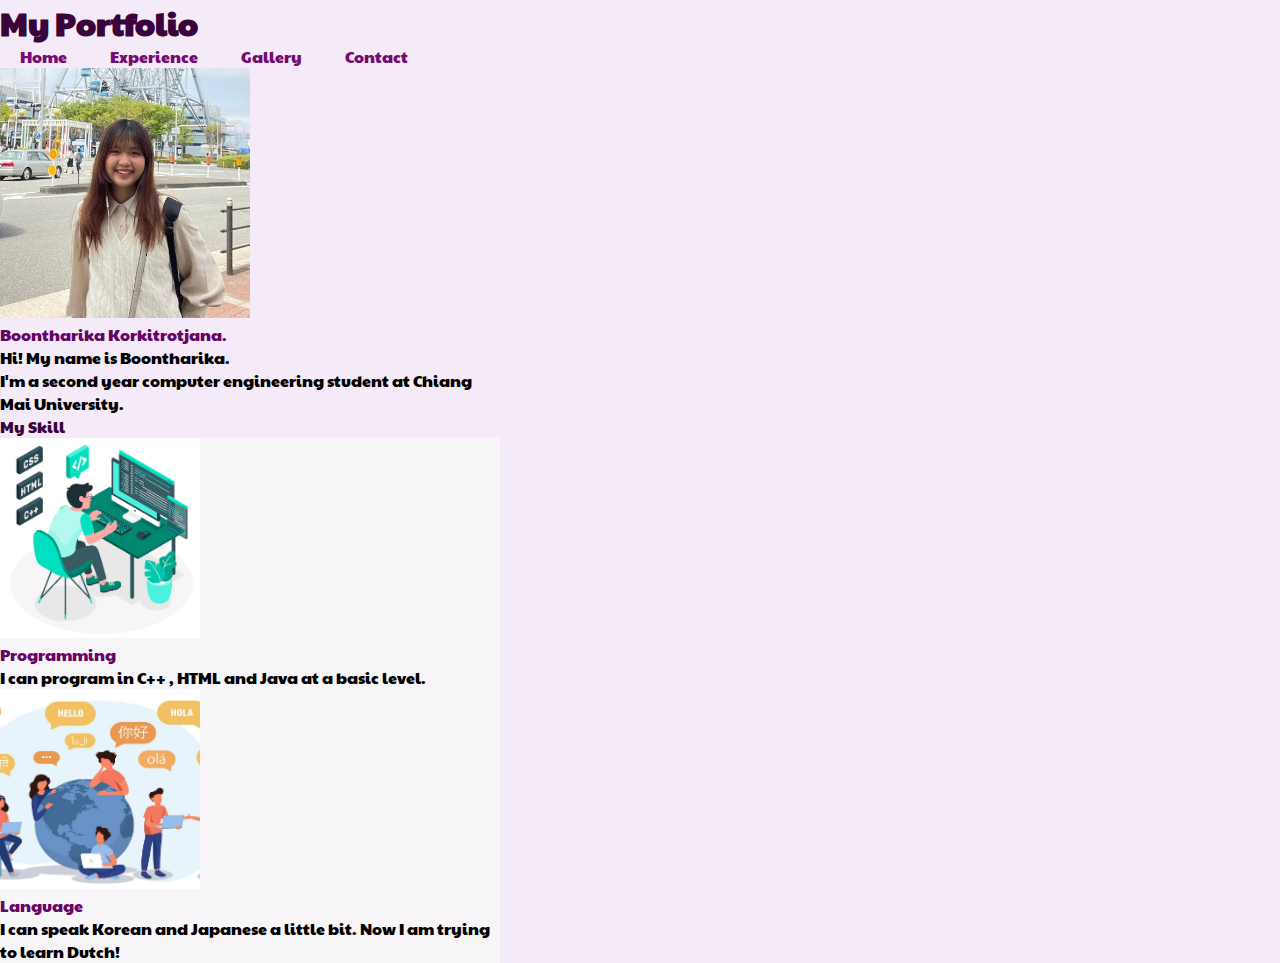
<file: index.html>
<!DOCTYPE html>
<html lang="en">
  <head>
    <meta charset="UTF-8" />
    <meta name="viewport" content="width=device-width, initial-scale=1.0" />
    <title>Boontharika's Portfolio</title>
    <link rel="preconnect" href="https://fonts.googleapis.com">
    <link rel="preconnect" href="https://fonts.gstatic.com" crossorigin>
    <link href="https://fonts.googleapis.com/css2?family=Paytone+One&family=Sanchez:ital@0;1&family=Sen:wght@400..800&family=Special+Elite&display=swap" rel="stylesheet">
    <link rel="stylesheet" href="./css/style.css">
    <link
    href="https://cdn.jsdelivr.net/npm/bootstrap@5.3.0/dist/css/bootstrap.min.css"
    rel="stylesheet"
    integrity="sha384-9ndCyUaIbzAi2FUVXJi0CjmCapSmO7SnpJef0486qhLnuZ2cdeRhO02iuK6FUUVM"
    crossorigin="anonymous"
    />
    <script
      src="https://cdn.jsdelivr.net/npm/bootstrap@5.3.0/dist/js/bootstrap.bundle.min.js"
      integrity="sha384-geWF76RCwLtnZ8qwWowPQNguL3RmwHVBC9FhGdlKrxdiJJigb/j/68SIy3Te4Bkz"
      crossorigin="anonymous">
    </script>
  </head>
  <body class="d-flex flex-column" style="background-color: rgb(245, 234, 247)">
      <div class="d-flex badge text-bg-light flex-wrap">
        <h1 class=" me-auto mx-5 display-2" style="color: rgb(59, 3, 59)">My Portfolio</h1>
        <ul class="d-flex justify-content-end ms-auto fs-2 my-3">
          <li><a class="d-flex justify-content-end ms-auto fs-2 flex-wrap" href="./index.html">Home</a></li>
          <li><a class="d-flex justify-content-end ms-auto fs-2 flex-wrap" href="./experience.html">Experience</a></li>
          <li><a class="d-flex justify-content-end ms-auto fs-2 flex-wrap" href="./gallery.html">Gallery</a></li>
          <li><a class="d-flex justify-content-end ms-auto fs-2 flex-wrap" href="./contact.html">Contact</a></li>
        </ul>

      </div>

      <div
        class="d-flex flex-column justify-content-center align-items-center mx-auto gap-3 my-5 flex-wrap" style="max-width: 500px;">

        <div class="d-flex justify-content-center mx-auto" style="max-width: 625px">
          <img 
            src="./image/imageforlab002.jpg" alt="Nene pic"
            class="rounded-5"
            width="250"
            height="250"
            style="object-fit: cover"
          />
        

          <div class="flex-column ms-3 my-1 flex-wrap">
            <div class="display-4 mb-3 flex-wrap" style="color: rgb(102, 5, 102)">Boontharika Korkitrotjana.</div>
            <div class="text-muted fs-5 flex-wrap">
              Hi! My name is Boontharika.<br>I'm a second year computer engineering student at Chiang Mai University.
            </div>
          </div>
        </div>
        <p class=" justify-content-center fs-1" style="color: rgb(59, 3, 59)">My Skill</p>

        <div style="width: 550px flex-wrap" class="mx-auto px-3">
          <div class="d-flex border rounded-5 mb-3 shadow-sm my-rounded-all" style="background-color: rgb(248, 245, 248);">
              <img
                src="./image/coding.png"
                width="200px"
                height="200px"
                style="object-fit: cover"
                class="my-rounded-left d-none d-sm-block rounded-5"
              />
            <div class="p-4">
              <p class="fw-semibold fs-2 justify-content-center flex-wrap" style="color: rgb(102, 5, 102)">Programming</p>
              <span class="text-muted ms-auto justify-content-center flex-wrap">
                I can program in C++ , HTML and Java at a basic level.
              </span>
            </div>
          </div>
        </div>

        <div style="width: 550px flex-wrap" class="mx-auto px-3">
          <div class="d-flex border rounded-5 mb-3 shadow-sm my-rounded-all" style="background-color: rgb(248, 245, 248);">
              <img
                src="./image/lan.jpg"
                width="200px"
                height="200px"
                style="object-fit: cover"
                class="my-rounded-left d-none d-sm-block rounded-5"
              />
            <div class="p-4">
              <p class="fw-semibold fs-2 ms-auto justify-content-center flex-wrap" style="color: rgb(102, 5, 102)">Language</p>
              <span class="text-muted ms-auto justify-content-center flex-wrap">
                I can speak Korean and Japanese a little bit. Now I am trying to learn Dutch!
              </span>
            </div>
          </div>
        </div>
      </div>
  </body>
</html>
</file>
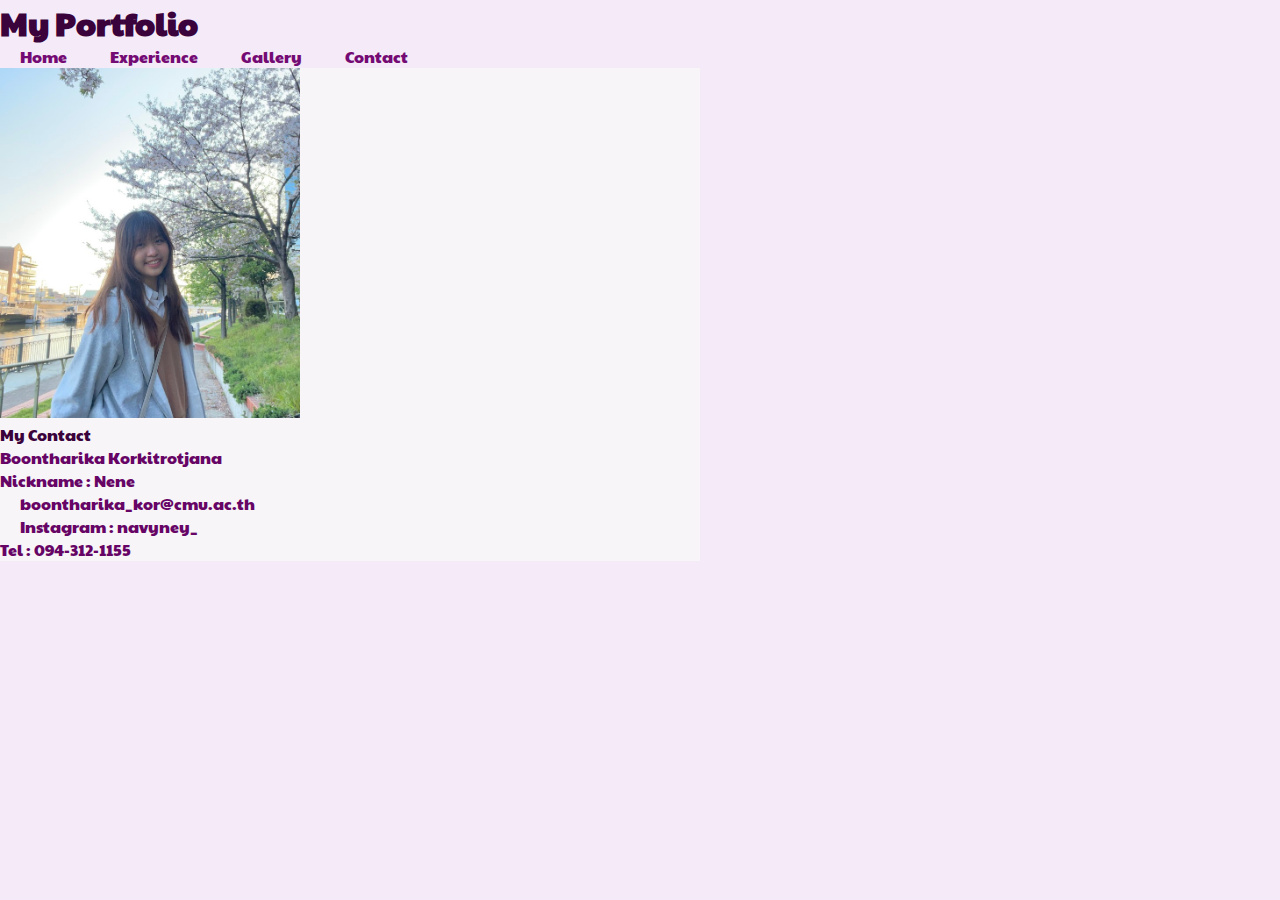
<file: contact.html>
<!DOCTYPE html>
<html lang="en">
  <head>
    <meta charset="UTF-8" />
    <meta name="viewport" content="width=device-width, initial-scale=1.0" />
    <title>Boontharika's Portfolio</title>
    <link rel="preconnect" href="https://fonts.googleapis.com">
    <link rel="preconnect" href="https://fonts.gstatic.com" crossorigin>
    <link href="https://fonts.googleapis.com/css2?family=Paytone+One&family=Sanchez:ital@0;1&family=Sen:wght@400..800&family=Special+Elite&display=swap" rel="stylesheet">
    <link rel="stylesheet" href="./css/style.css">
    <link
    href="https://cdn.jsdelivr.net/npm/bootstrap@5.3.0/dist/css/bootstrap.min.css"
    rel="stylesheet"
    integrity="sha384-9ndCyUaIbzAi2FUVXJi0CjmCapSmO7SnpJef0486qhLnuZ2cdeRhO02iuK6FUUVM"
    crossorigin="anonymous"
    />
    <script
        src="https://cdn.jsdelivr.net/npm/bootstrap@5.3.0/dist/js/bootstrap.bundle.min.js"
        integrity="sha384-geWF76RCwLtnZ8qwWowPQNguL3RmwHVBC9FhGdlKrxdiJJigb/j/68SIy3Te4Bkz"
        crossorigin="anonymous">
    </script>
  </head>
  <body class="d-flex flex-column" style="background-color: rgb(245, 234, 247)">
        <div class="d-flex badge text-bg-light flex-wrap">
            <h1 class=" me-auto mx-5 display-2" style="color: rgb(59, 3, 59)">My Portfolio</h1>
            <ul class="d-flex justify-content-end ms-auto fs-2 my-3">
            <li><a class="d-flex justify-content-end ms-auto fs-2 flex-wrap" href="./index.html">Home</a></li>
            <li><a class="d-flex justify-content-end ms-auto fs-2 flex-wrap" href="./experience.html">Experience</a></li>
            <li><a class="d-flex justify-content-end ms-auto fs-2 flex-wrap" href="./gallery.html">Gallery</a></li>
            <li><a class="d-flex justify-content-end ms-auto fs-2 flex-wrap" href="./contact.html">Contact</a></li>
            </ul>
        </div>

        <div
        class="d-flex flex-column justify-content-center align-items-center mx-auto gap-3 my-5" style="max-width: 700px;">
    <div class="d-flex border rounded-4 mb-3 shadow-sm my-rounded-all" style="background-color: rgb(248, 245, 248);">
        <div class="d-flex justify-content-center mx-auto my-5">
          <img 
            src="./image/IMG_2200.JPG" alt="Nene pic"
            class="rounded"
            width="300"
            height="350"
            style="object-fit: cover"
          />
        

          <div class="flex-column flex-wrap">
            <div class="display-4 mb-3 ms-5 flex-wrap" style="color: rgb(59, 3, 59)">My Contact</div>
            <div class="fs-3 mb-3 ms-5 flex-wrap" style="color: rgb(102, 5, 102)">
              Boontharika Korkitrotjana<br class="mb-3">Nickname : Nene
            </div>
            <ul class="fs-3 mb-3">
                <li><a class="fs-3 flex-wrap" style="color: rgb(102, 5, 102)" href="mailto:boontharika_kor@cmu.ac.th">boontharika_kor@cmu.ac.th</a></li><br class="mb-3">
                <li><a class="fs-3 flex-wrap" style="color: rgb(102, 5, 102)" href="https://www.instagram.com/navyney_/">Instagram : navyney_</a></li>
            </ul>
            <p class="fs-3 justify-content-center ms-5" style="color: rgb(102, 5, 102);">Tel : 094-312-1155</p>
          </div>
        </div>
    </div>
        
  </body>
</html>
</file>
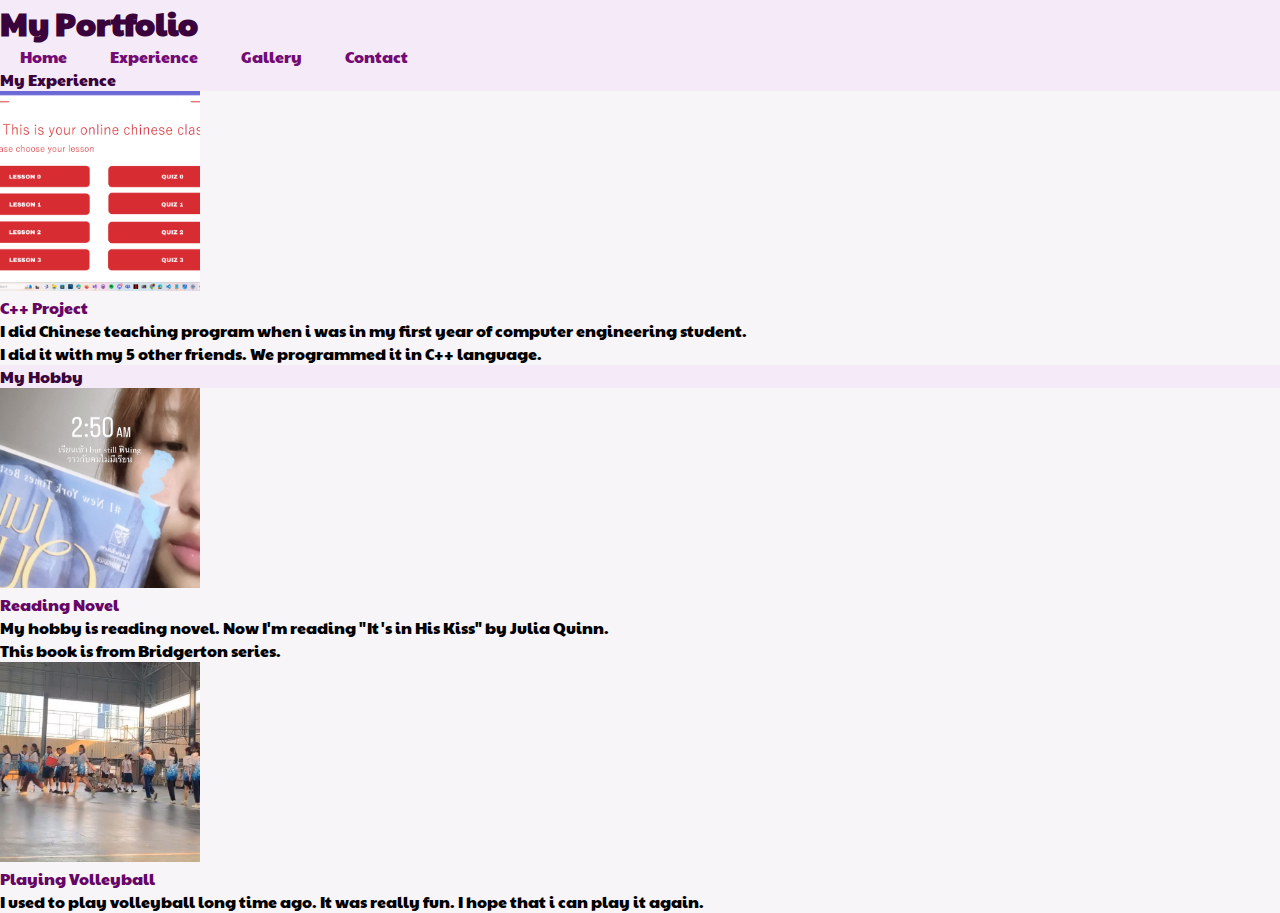
<file: experience.html>
<!DOCTYPE html>
<html lang="en">
  <head>
    <meta charset="UTF-8" />
    <meta name="viewport" content="width=device-width, initial-scale=1.0" />
    <title>Boontharika's Portfolio</title>
    <link rel="preconnect" href="https://fonts.googleapis.com">
    <link rel="preconnect" href="https://fonts.gstatic.com" crossorigin>
    <link href="https://fonts.googleapis.com/css2?family=Paytone+One&family=Sanchez:ital@0;1&family=Sen:wght@400..800&family=Special+Elite&display=swap" rel="stylesheet">
    <link rel="stylesheet" href="./css/style.css">
    <link
    href="https://cdn.jsdelivr.net/npm/bootstrap@5.3.0/dist/css/bootstrap.min.css"
    rel="stylesheet"
    integrity="sha384-9ndCyUaIbzAi2FUVXJi0CjmCapSmO7SnpJef0486qhLnuZ2cdeRhO02iuK6FUUVM"
    crossorigin="anonymous"
    />
    <script
        src="https://cdn.jsdelivr.net/npm/bootstrap@5.3.0/dist/js/bootstrap.bundle.min.js"
        integrity="sha384-geWF76RCwLtnZ8qwWowPQNguL3RmwHVBC9FhGdlKrxdiJJigb/j/68SIy3Te4Bkz"
        crossorigin="anonymous">
    </script>
  </head>
  <body class="d-flex flex-column" style="background-color: rgb(245, 234, 247)">
      <div class="d-flex badge text-bg-light">
        <h1 class=" me-auto mx-5 display-2" style="color: rgb(59, 3, 59)">My Portfolio</h1>
        <ul class="d-flex justify-content-end ms-auto fs-2 my-3">
          <li><a class="d-flex justify-content-end ms-auto fs-2" href="./index.html">Home</a></li>
          <li><a class="d-flex justify-content-end ms-auto fs-2" href="./experience.html">Experience</a></li>
          <li><a class="d-flex justify-content-end ms-auto fs-2" href="./gallery.html">Gallery</a></li>
          <li><a class="d-flex justify-content-end ms-auto fs-2" href="./contact.html">Contact</a></li>
        </ul>

      </div>

      <p class="ms-5 text-center fs-1 my-5" style="color: rgb(59, 3, 59)">My Experience</p>

      <div style="width: 550px flex-wrap" class="mx-auto px-3">
        <div class="d-flex border rounded-5 mb-3 shadow-sm my-rounded-all" style="background-color: rgb(248, 245, 248);">
            <img
              src="./image/Screenshot (262).png"
              width="200px"
              height="200px"
              style="object-fit: cover"
              class="my-rounded-left d-none d-sm-block rounded-5"
            />
          <div class="p-4 flex-column my-3">
            <p class="fw-semibold fs-2 justify-content-center flex-wrap" style="color: rgb(102, 5, 102)">C++ Project</p>
            <span class="text-muted ms-auto justify-content-center flex-wrap">
              I did Chinese teaching program when i was in my first year of computer engineering student.<br>
              I did it with my 5 other friends. We programmed it in C++ language.
            </span>
          </div>
        </div>
      </div>

      <p class="ms-5 text-center fs-1 my-2" style="color: rgb(59, 3, 59)">My Hobby</p>

      <div style="width: 550px flex-wrap my-3" class="mx-auto px-3">
        <div class="d-flex border rounded-5 mb-3 shadow-sm my-rounded-all my-3"  style="background-color: rgb(248, 245, 248);">
            <img
              src="./image/IMG_2373.png"
              width="200px"
              height="200px"
              style="object-fit: cover"
              class="my-rounded-left d-none d-sm-block rounded-5"
            />
          <div class="p-4 flex-column my-3">
            <p class="fw-semibold fs-2 justify-content-center flex-wrap" style="color: rgb(102, 5, 102)">Reading Novel</p>
            <span class="text-muted ms-auto justify-content-center flex-wrap ">
              My hobby is reading novel. Now I'm reading "It's in His Kiss" by Julia Quinn.<br>
              This book is from Bridgerton series.
            </span>
          </div>
        </div>
      </div>

      <div style="width: 550px flex-wrap my-3" class="mx-auto px-3">
        <div class="d-flex border rounded-5 mb-3 shadow-sm my-rounded-all my-3" style="background-color: rgb(248, 245, 248);">
            <img
              src="./image/IMG_2374.png"
              width="200px"
              height="200px"
              style="object-fit: cover"
              class="my-rounded-left d-none d-sm-block rounded-5"
            />
          <div class="p-4 flex-column my-3">
            <p class="fw-semibold fs-2 justify-content-center flex-wrap" style="color: rgb(102, 5, 102)">Playing Volleyball</p>
            <span class="text-muted ms-auto justify-content-center flex-wrap">
              I used to play volleyball long time ago. It was really fun. I hope that i can play it again.
            </span>
          </div>
        </div>
      </div>

  </body>
</html>
</file>
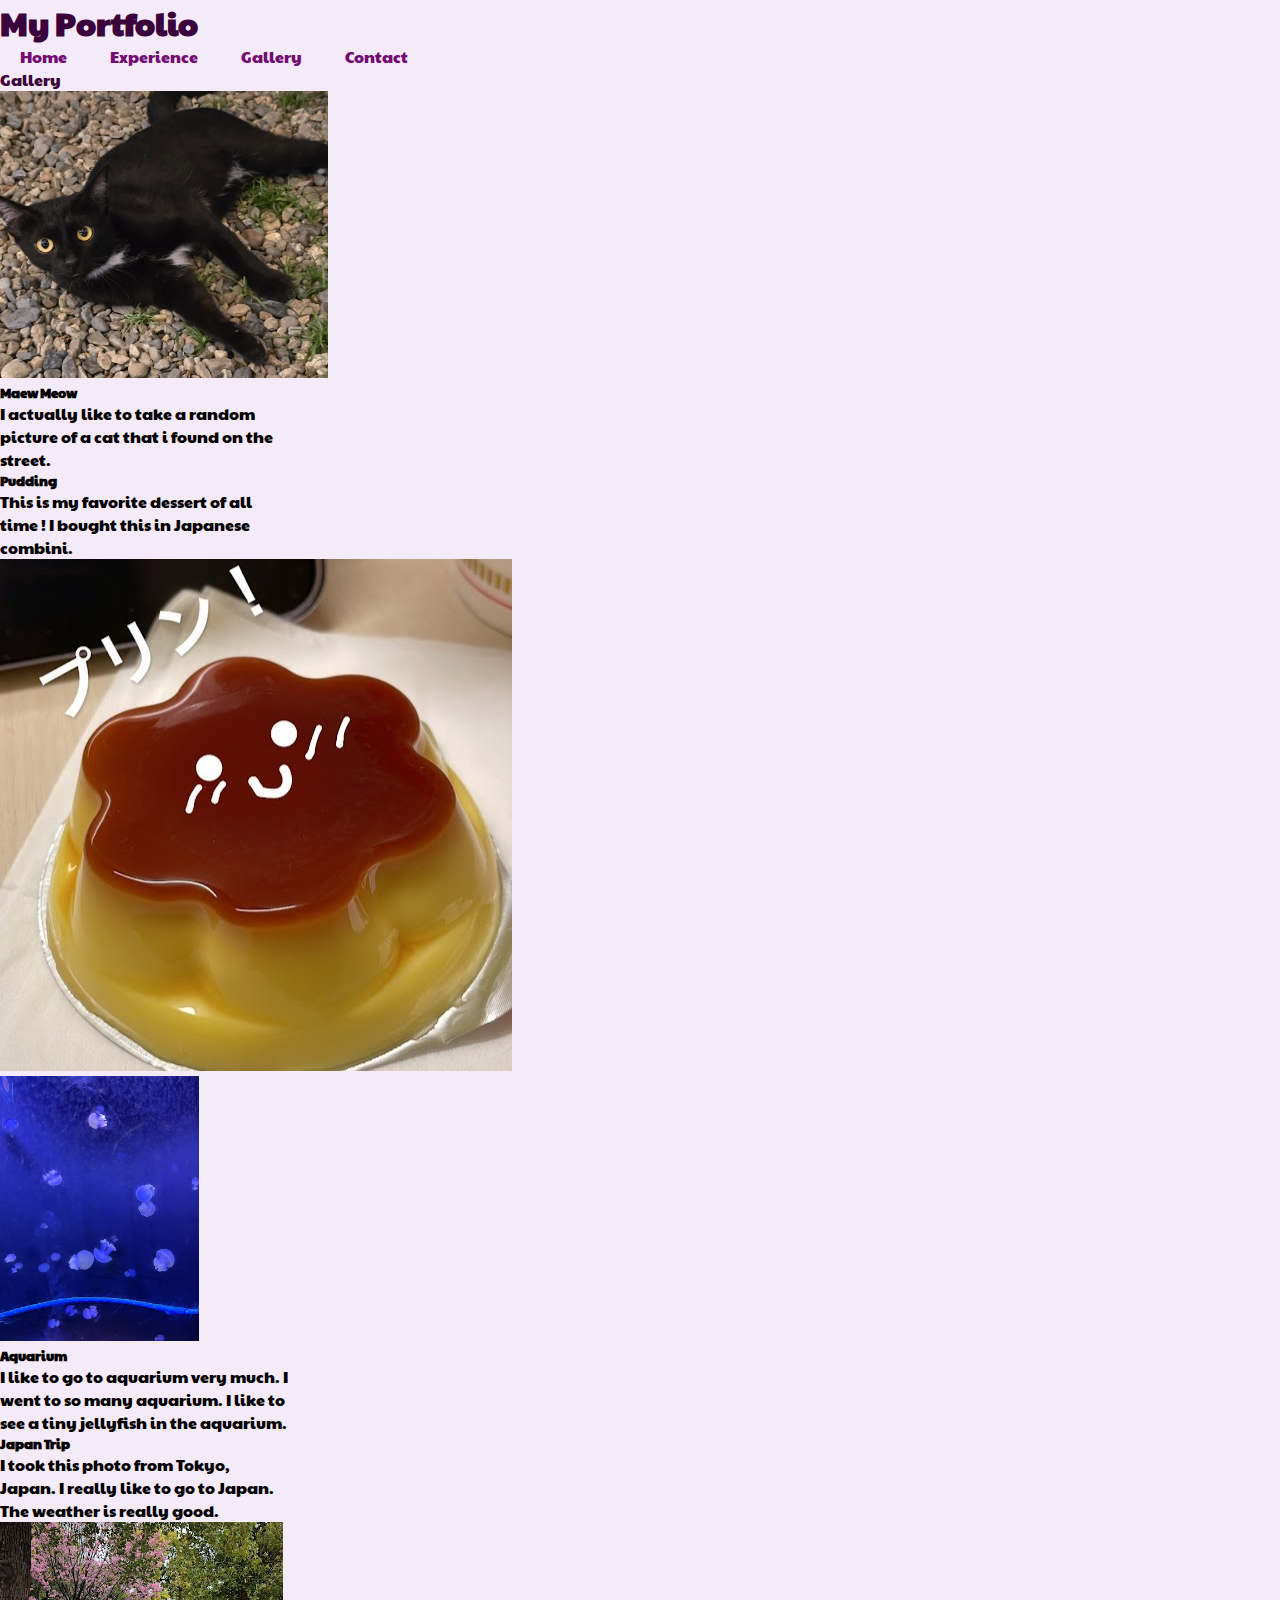
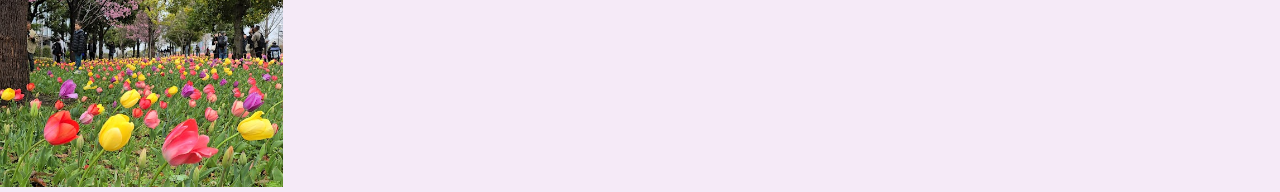
<file: gallery.html>
<!DOCTYPE html>
<html lang="en">
  <head>
    <meta charset="UTF-8" />
    <meta name="viewport" content="width=device-width, initial-scale=1.0" />
    <title>Boontharika's Portfolio</title>
    <link rel="preconnect" href="https://fonts.googleapis.com">
    <link rel="preconnect" href="https://fonts.gstatic.com" crossorigin>
    <link href="https://fonts.googleapis.com/css2?family=Paytone+One&family=Sanchez:ital@0;1&family=Sen:wght@400..800&family=Special+Elite&display=swap" rel="stylesheet">
    <link rel="stylesheet" href="./css/style.css">
    <link
    href="https://cdn.jsdelivr.net/npm/bootstrap@5.3.0/dist/css/bootstrap.min.css"
    rel="stylesheet"
    integrity="sha384-9ndCyUaIbzAi2FUVXJi0CjmCapSmO7SnpJef0486qhLnuZ2cdeRhO02iuK6FUUVM"
    crossorigin="anonymous"
    />
    <script
        src="https://cdn.jsdelivr.net/npm/bootstrap@5.3.0/dist/js/bootstrap.bundle.min.js"
        integrity="sha384-geWF76RCwLtnZ8qwWowPQNguL3RmwHVBC9FhGdlKrxdiJJigb/j/68SIy3Te4Bkz"
        crossorigin="anonymous">
    </script>
  </head>
  <body class="d-flex flex-column" style="background-color: rgb(245, 234, 247)">
      <div class="d-flex badge text-bg-light">
        <h1 class=" me-auto mx-5 display-2" style="color: rgb(59, 3, 59)">My Portfolio</h1>
        <ul class="d-flex justify-content-end ms-auto fs-2 my-3">
          <li><a class="d-flex justify-content-end ms-auto fs-2" href="./index.html">Home</a></li>
          <li><a class="d-flex justify-content-end ms-auto fs-2" href="./experience.html">Experience</a></li>
          <li><a class="d-flex justify-content-end ms-auto fs-2" href="./gallery.html">Gallery</a></li>
          <li><a class="d-flex justify-content-end ms-auto fs-2" href="./contact.html">Contact</a></li>
        </ul>
      </div>

      <p class="ms-5 text-center fs-1 my-3" style="color: rgb(59, 3, 59)">Gallery</p>
      <div class="d-flex flex-wrap mx-auto">

        <div class="d-flex justify-content-center flex-wrap align-items-start">

            <div class="card ms-5 my-3" style="width: 18rem">
              <img src="image/maew.png" style="height: 287px;" class="card-img-top" />
              <div class="card-body">
                <h5 class="card-title fs-2">Maew Meow</h5>
                <p class="card-text fs-6">
                  I actually like to take a random picture of a cat that i found on the street.
                </p>
              </div>
            </div>
            
            <div class="card ms-5 my-3" style="width: 18rem">
              <div class="card-body">
                <h5 class="card-title fs-2">Pudding</h5>
                <p class="card-text fs-6">
                  This is my favorite dessert of all time ! I bought this in Japanese combini.
                </p>
              </div>
              <img class="card-img-bottom" src="image/purin.jpg" alt="purin">
            </div>

            <div class="card ms-5 my-3" style="width: 18rem">
              <img src="image/seenam.jpg" style="height: 265px;" class="card-img-top" />
              <div class="card-body">
                <h5 class="card-title fs-2">Aquarium</h5>
                <p class="card-text fs-6">
                  I like to go to aquarium very much. I went to so many aquarium. I like to see a tiny jellyfish in the aquarium.
                </p>
              </div>
            </div>

            <div class="card ms-5 my-3" style="width: 18rem">
              <div class="card-body">
                <h5 class="card-title fs-2">Japan Trip</h5>
                <p class="card-text fs-6">
                  I took this photo from Tokyo, Japan. I really like to go to Japan. The weather is really good.
                </p>
              </div>
              <img class="card-img-bottom" style="height: 265px;" src="image/tulip.png" alt="purin">
            </div>

      </div>
      </div>
</file>
<file: css/style.css>
*{
    margin: 0px;
    padding: 0px;
    font-family: "Paytone One", sans-serif;
}

ul li{
    display: inline-block;
}

ul li a{
    text-decoration: none;
    color: rgb(116, 11, 116);
    padding: 20px;
    border-radius: 20px;
}

ul li a:hover{
    background-color: rgb(107, 74, 107);
    color: rgb(255, 255, 255);
}

.me{
    text-align: center;
    margin: 5px;
}
.me p{
    font-size: 25px;
    color: rgb(102, 5, 102);
    border: 2px solid;
    border-radius: 20px;
    display: inline-block;
    width: fit-content;
    padding: 15px;
    white-space: pre-wrap;

}

.skill{
    text-align: center;
    margin: 20px;
}
.skill h3{
    font-size: 28px;
    color: rgb(59, 3, 59);
    text-align: center;
}

.skill p{
    margin: 40px;
    font-size: 25px;
    color: rgb(102, 5, 102);
    border: 2px solid;
    border-radius: 20px;
    display: inline-block;
    width: fit-content;
    padding: 15px;
    white-space: pre-wrap;
}

.example1{
    margin: 20px;
    text-align: center;
}

.example1 img{
    display: block;
    margin-left: auto;
    margin-right: auto;
    width: 47%;
    border-radius: 10px;
}

.example2{
    margin: 20px;
    text-align: center;
}

.example2 img{
    display: block;
    margin-left: auto;
    margin-right: auto;
    width: 47%;
    border-radius: 10px;
}

.example3{
    margin: 20px;
    text-align: center;
}

.example3 img{
    display: block;
    margin-left: auto;
    margin-right: auto;
    width: 47%;
    border-radius: 10px;
}

.tel{
    text-align: center;
    margin: 5px;
}

.tel p{
    font-size: 25px;
    color: rgb(102, 5, 102);
}

.adirek{
    margin: 20px;
    text-align: center;
    display: flex;
    justify-content: center;
}

.adirek p{
    margin: 40px;
    font-size: 25px;
    color: rgb(102, 5, 102);
    border: 2px solid;
    border-radius: 20px;
    display: inline-block;
    height:fit-content;
    padding: 15px;
    white-space: pre-wrap;
}

.hya{
  display: block;
  margin-left: auto;
  margin-right: auto;
  width: 40%;
  border-radius: 10px;
   
}

.more{
    margin: 20px;
    text-align: center;
    display: flex;
    justify-content: center;
}

.more p{
    margin: 40px;
    font-size: 25px;
    color: rgb(102, 5, 102);
    border: 2px solid;
    border-radius: 20px;
    display: inline-block;
    height:fit-content;
    padding: 15px;
    white-space: pre-wrap;
}

.volley{
    display: block;
    margin-left: auto;
    margin-right: auto;
    width: 47%;
    border-radius: 10px;
}
</file>
